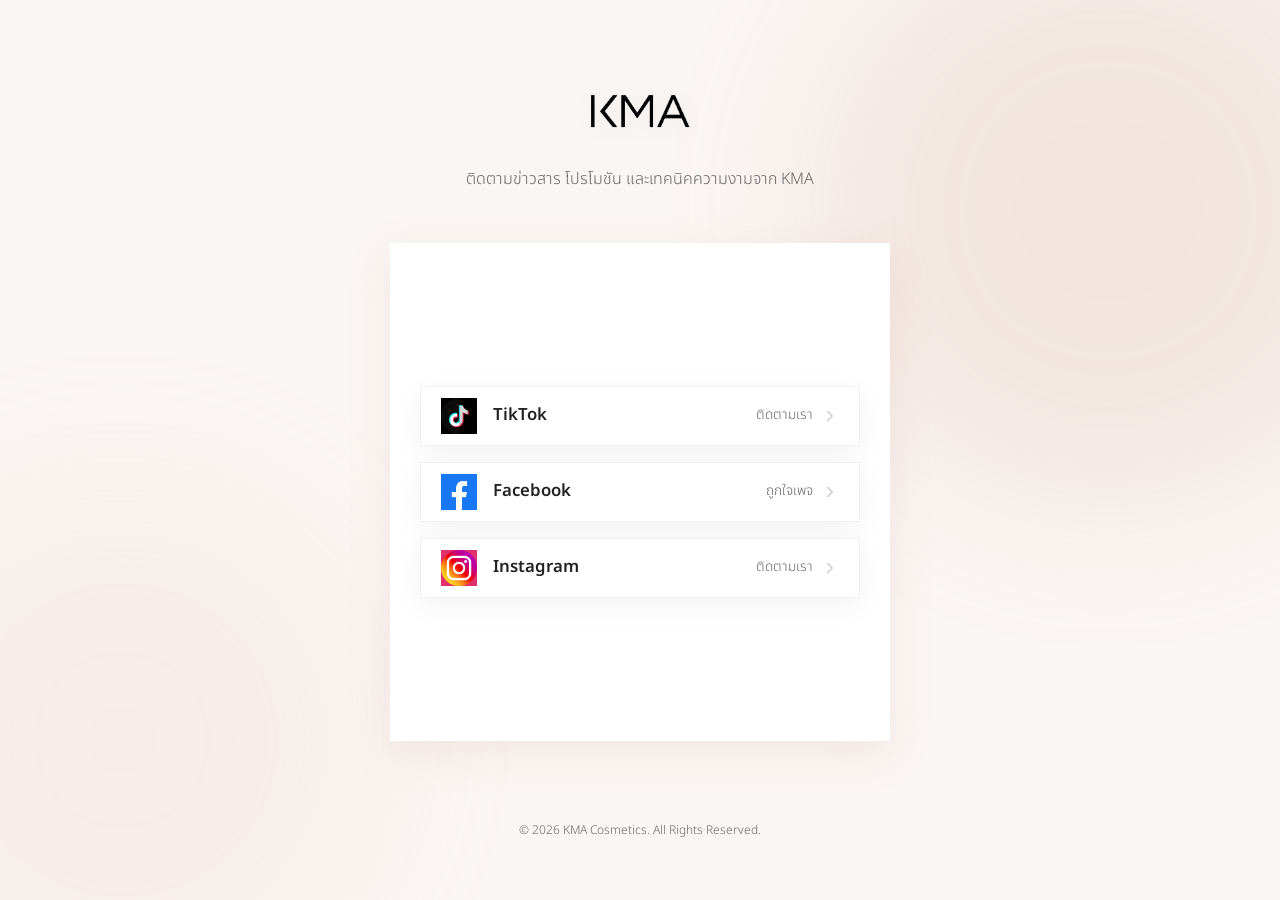
<file: index.html>
<!DOCTYPE html>
<html lang="th">
<head>
    <meta charset="UTF-8">
    <meta name="viewport" content="width=device-width, initial-scale=1.0">
    <title>KMA Cosmetics | Social Hub</title>
    
    <!-- Google Fonts -->
    <link rel="preconnect" href="https://fonts.googleapis.com">
    <link rel="preconnect" href="https://fonts.gstatic.com" crossorigin>
    <link href="https://fonts.googleapis.com/css2?family=Outfit:wght@300;400;600&family=Noto+Sans+Thai:wght@300;400;500;600;700&display=swap" rel="stylesheet">
    
    <!-- CSS Stylesheet -->
    <link rel="stylesheet" href="css/style.css">
    
    <!-- Favicon -->
    <link rel="icon" type="image/png" href="KMA_LOGO_Square.png">
</head>
<body>
    <div class="background-decor">
        <div class="circle circle-1"></div>
        <div class="circle circle-2"></div>
    </div>

    <div class="container">
        <header class="header animate-fade-in">
            <!-- KMA Logo Area (Using Brand Image Logo) -->
            <div class="logo-container">
                <img src="KMA_LOGO_Black_0.png" alt="KMA Cosmetics" class="kma-logo-img">
            </div>
            
            <!-- <h1 class="headline">Follow KMA</h1> -->
            <p class="subheadline">ติดตามข่าวสาร โปรโมชัน และเทคนิคความงามจาก KMA</p>
        </header>

        <main class="social-channels animate-slide-up">
            <!-- LINE OA -->
            <!-- <a href="#" class="social-btn line-btn" data-social="LINE" id="btn-line">
                <div class="icon-wrapper">
                    <img src="line.png" alt="LINE OA" class="social-icon-img">
                </div>
                <span class="social-name">LINE OA</span>
                <span class="social-action">เพิ่มเพื่อน</span>
                <div class="arrow-wrapper">
                    <svg viewBox="0 0 24 24" class="arrow-icon" fill="none" stroke="currentColor" stroke-width="2" stroke-linecap="round" stroke-linejoin="round">
                        <polyline points="9 18 15 12 9 6"></polyline>
                    </svg>
                </div>
            </a> -->

            <!-- TikTok -->
            <a href="#" class="social-btn tiktok-btn" data-social="TikTok" id="btn-tiktok">
                <div class="icon-wrapper">
                    <img src="tik-tok.png" alt="TikTok" class="social-icon-img">
                </div>
                <span class="social-name">TikTok</span>
                <span class="social-action">ติดตามเรา</span>
                <div class="arrow-wrapper">
                    <svg viewBox="0 0 24 24" class="arrow-icon" fill="none" stroke="currentColor" stroke-width="2" stroke-linecap="round" stroke-linejoin="round">
                        <polyline points="9 18 15 12 9 6"></polyline>
                    </svg>
                </div>
            </a>

            <!-- Facebook -->
            <a href="#" class="social-btn facebook-btn" data-social="Facebook" id="btn-facebook">
                <div class="icon-wrapper">
                    <img src="facebook.png" alt="Facebook" class="social-icon-img">
                </div>
                <span class="social-name">Facebook</span>
                <span class="social-action">ถูกใจเพจ</span>
                <div class="arrow-wrapper">
                    <svg viewBox="0 0 24 24" class="arrow-icon" fill="none" stroke="currentColor" stroke-width="2" stroke-linecap="round" stroke-linejoin="round">
                        <polyline points="9 18 15 12 9 6"></polyline>
                    </svg>
                </div>
            </a>

            <!-- Instagram -->
            <a href="#" class="social-btn instagram-btn" data-social="Instagram" id="btn-instagram">
                <div class="icon-wrapper">
                    <img src="social.png" alt="Instagram" class="social-icon-img">
                </div>
                <span class="social-name">Instagram</span>
                <span class="social-action">ติดตามเรา</span>
                <div class="arrow-wrapper">
                    <svg viewBox="0 0 24 24" class="arrow-icon" fill="none" stroke="currentColor" stroke-width="2" stroke-linecap="round" stroke-linejoin="round">
                        <polyline points="9 18 15 12 9 6"></polyline>
                    </svg>
                </div>
            </a>
        </main>

        <footer class="footer animate-fade-in" style="animation-delay: 0.4s;">
            <p class="copyright">&copy; 2026 KMA Cosmetics. All Rights Reserved.</p>
        </footer>
    </div>

    <!-- JS Logic -->
    <script src="js/app.js"></script>
</body>
</html>
</file>
<file: css/style.css>
/* KMA Cosmetics - Social Hub Stylesheet */

/* CSS Variables */
:root {
    --primary-color: #C98B6F;
    --primary-light: #E5BCA9;
    --primary-dark: #A36449;
    --bg-color: #FFFFFF;
    --text-color: #222222;
    --text-muted: #666666;
    --border-radius: 0px;
    --button-radius: 0px;
    
    /* Social Colors */
    --line-color: #06C755;
    --tiktok-color: #010101;
    --facebook-color: #1877F2;
    --instagram-color: #E1306C;
    
    /* System Font */
    --font-family: 'Noto Sans Thai', 'Outfit', -apple-system, BlinkMacSystemFont, "Segoe UI", Roboto, sans-serif;
    
    /* Shadows */
    --shadow-soft: 0 8px 30px rgba(0, 0, 0, 0.05);
    --shadow-medium: 0 12px 40px rgba(201, 139, 111, 0.15);
    --shadow-hover: 0 15px 35px rgba(201, 139, 111, 0.25);
}

/* Reset Styles */
* {
    margin: 0;
    padding: 0;
    box-sizing: border-box;
    -webkit-tap-highlight-color: transparent;
}

body {
    font-family: var(--font-family);
    background-color: var(--bg-color);
    color: var(--text-color);
    line-height: 1.6;
    min-height: 100vh;
    display: flex;
    justify-content: center;
    align-items: center;
    position: relative;
    overflow-x: hidden;
}

/* Decorative Background */
.background-decor {
    position: absolute;
    top: 0;
    left: 0;
    width: 100%;
    height: 100%;
    z-index: -1;
    overflow: hidden;
}

.circle {
    position: absolute;
    border-radius: 50%;
    filter: blur(80px);
    opacity: 0.15;
}

.circle-1 {
    top: -10%;
    right: -10%;
    width: 400px;
    height: 400px;
    background-color: var(--primary-color);
}

.circle-2 {
    bottom: -10%;
    left: -10%;
    width: 350px;
    height: 350px;
    background-color: var(--primary-light);
}

/* Layout Container */
.container {
    width: 100%;
    max-width: 500px; /* Default Mobile-first container size */
    padding: 24px 20px;
    display: flex;
    flex-direction: column;
    align-items: center;
    min-height: 100vh;
    justify-content: space-between;
}

/* Header Styles */
.header {
    text-align: center;
    margin-top: 40px;
    margin-bottom: 40px;
    width: 100%;
}

.logo-container {
    display: flex;
    justify-content: center;
    align-items: center;
    margin-bottom: 24px;
    width: 100%;
}

.kma-logo-img {
    width: 130px;
    height: auto;
    object-fit: contain;
    filter: drop-shadow(0 4px 10px rgba(0, 0, 0, 0.05));
    transition: transform 0.3s cubic-bezier(0.16, 1, 0.3, 1);
}

.kma-logo-img:hover {
    transform: scale(1.04);
}

.headline {
    font-size: 1.5rem;
    font-weight: 700;
    margin-bottom: 8px;
    color: var(--text-color);
}

.subheadline {
    font-size: 0.95rem;
    color: var(--text-muted);
    font-weight: 300;
    max-width: 320px;
    margin: 0 auto;
}

/* Social Buttons Styling */
.social-channels {
    width: 100%;
    display: flex;
    flex-direction: column;
    gap: 16px; /* Space between buttons: 12px - 16px */
    flex-grow: 1;
    justify-content: center;
    max-width: 100%;
}

.social-btn {
    display: flex;
    align-items: center;
    width: 100%;
    height: 60px; /* Height must be at least 56px */
    background: #FFFFFF;
    border: 1px solid rgba(221, 221, 221, 0.4);
    border-radius: var(--button-radius);
    padding: 0 20px;
    text-decoration: none;
    color: var(--text-color);
    box-shadow: var(--shadow-soft);
    transition: all 0.3s cubic-bezier(0.16, 1, 0.3, 1);
    position: relative;
    overflow: hidden;
}

/* Social Button Hover States */
.social-btn:hover {
    transform: translateY(-2px);
    box-shadow: var(--shadow-hover);
    border-color: var(--primary-light);
}

/* Social Button Active (Click) States */
.social-btn:active {
    transform: translateY(1px);
    box-shadow: var(--shadow-soft);
}

/* Icon Wrapper */
.icon-wrapper {
    width: 36px;
    height: 36px;
    border-radius: 0;
    display: flex;
    align-items: center;
    justify-content: center;
    margin-right: 16px;
    color: #FFFFFF;
    transition: transform 0.3s ease;
}

.social-btn:hover .icon-wrapper {
    transform: scale(1.1);
}

/* Social Icon SVGs */
.social-icon {
    width: 20px;
    height: 20px;
}

/* Social Icon PNG Images */
.social-icon-img {
    width: 100%;
    height: 100%;
    object-fit: contain;
    display: block;
}

/* Specific Social Brand Colors */
.line-btn .icon-wrapper {
    background-color: var(--line-color);
}
.line-btn:hover {
    border-color: var(--line-color);
}

.tiktok-btn .icon-wrapper {
    background-color: var(--tiktok-color);
}
.tiktok-btn:hover {
    border-color: var(--tiktok-color);
}

.facebook-btn .icon-wrapper {
    background-color: var(--facebook-color);
}
.facebook-btn:hover {
    border-color: var(--facebook-color);
}

.instagram-btn .icon-wrapper {
    background-color: var(--instagram-color);
}
.instagram-btn:hover {
    border-color: var(--instagram-color);
}

/* Text on buttons */
.social-name {
    font-size: 1.05rem;
    font-weight: 600;
    flex-grow: 1;
}

.social-action {
    font-size: 0.85rem;
    color: var(--text-muted);
    margin-right: 8px;
    font-weight: 300;
}

/* Arrow Wrapper */
.arrow-wrapper {
    display: flex;
    align-items: center;
    justify-content: center;
    color: #CCCCCC;
    transition: transform 0.3s ease, color 0.3s ease;
}

.social-btn:hover .arrow-wrapper {
    transform: translateX(4px);
    color: var(--primary-color);
}

.arrow-icon {
    width: 18px;
    height: 18px;
}

/* Footer */
.footer {
    text-align: center;
    margin-top: 40px;
    margin-bottom: 20px;
    width: 100%;
}

.copyright {
    font-size: 0.75rem;
    color: var(--text-muted);
    font-weight: 300;
}

/* Animations */
.animate-fade-in {
    opacity: 0;
    animation: fadeIn 0.8s cubic-bezier(0.16, 1, 0.3, 1) forwards;
}

.animate-slide-up {
    opacity: 0;
    transform: translateY(20px);
    animation: slideUp 0.8s cubic-bezier(0.16, 1, 0.3, 1) 0.15s forwards;
}

@keyframes fadeIn {
    to {
        opacity: 1;
    }
}

@keyframes slideUp {
    to {
        opacity: 1;
        transform: translateY(0);
    }
}

/* Media Queries */

/* Tablet Viewports (768px - 1023px) */
@media (min-width: 768px) {
    .container {
        max-width: 720px;
        padding: 40px 30px;
    }
    
    .social-channels {
        display: grid;
        grid-template-columns: repeat(2, 1fr); /* 2 Column Layout */
        gap: 20px;
        align-content: center;
    }
    
    .headline {
        font-size: 1.8rem;
    }
    
    .subheadline {
        font-size: 1rem;
        max-width: 400px;
    }
}

/* Desktop Viewports (1024px+) */
@media (min-width: 1024px) {
    body {
        background-color: #FAF6F4; /* Sleek elegant warm white for desktop page */
    }
    
    .container {
        max-width: 1200px;
        justify-content: center;
        gap: 40px;
    }
    
    /* Social Hub Card alignment */
    .social-channels {
        max-width: 500px;
        display: flex;
        flex-direction: column;
        background: #FFFFFF;
        padding: 30px;
        border-radius: 0;
        box-shadow: var(--shadow-medium);
        gap: 16px;
    }
    
    .header {
        margin-bottom: 10px;
    }
    
    .circle-1 {
        width: 600px;
        height: 600px;
    }
    
    .circle-2 {
        width: 500px;
        height: 500px;
    }
}
</file>
